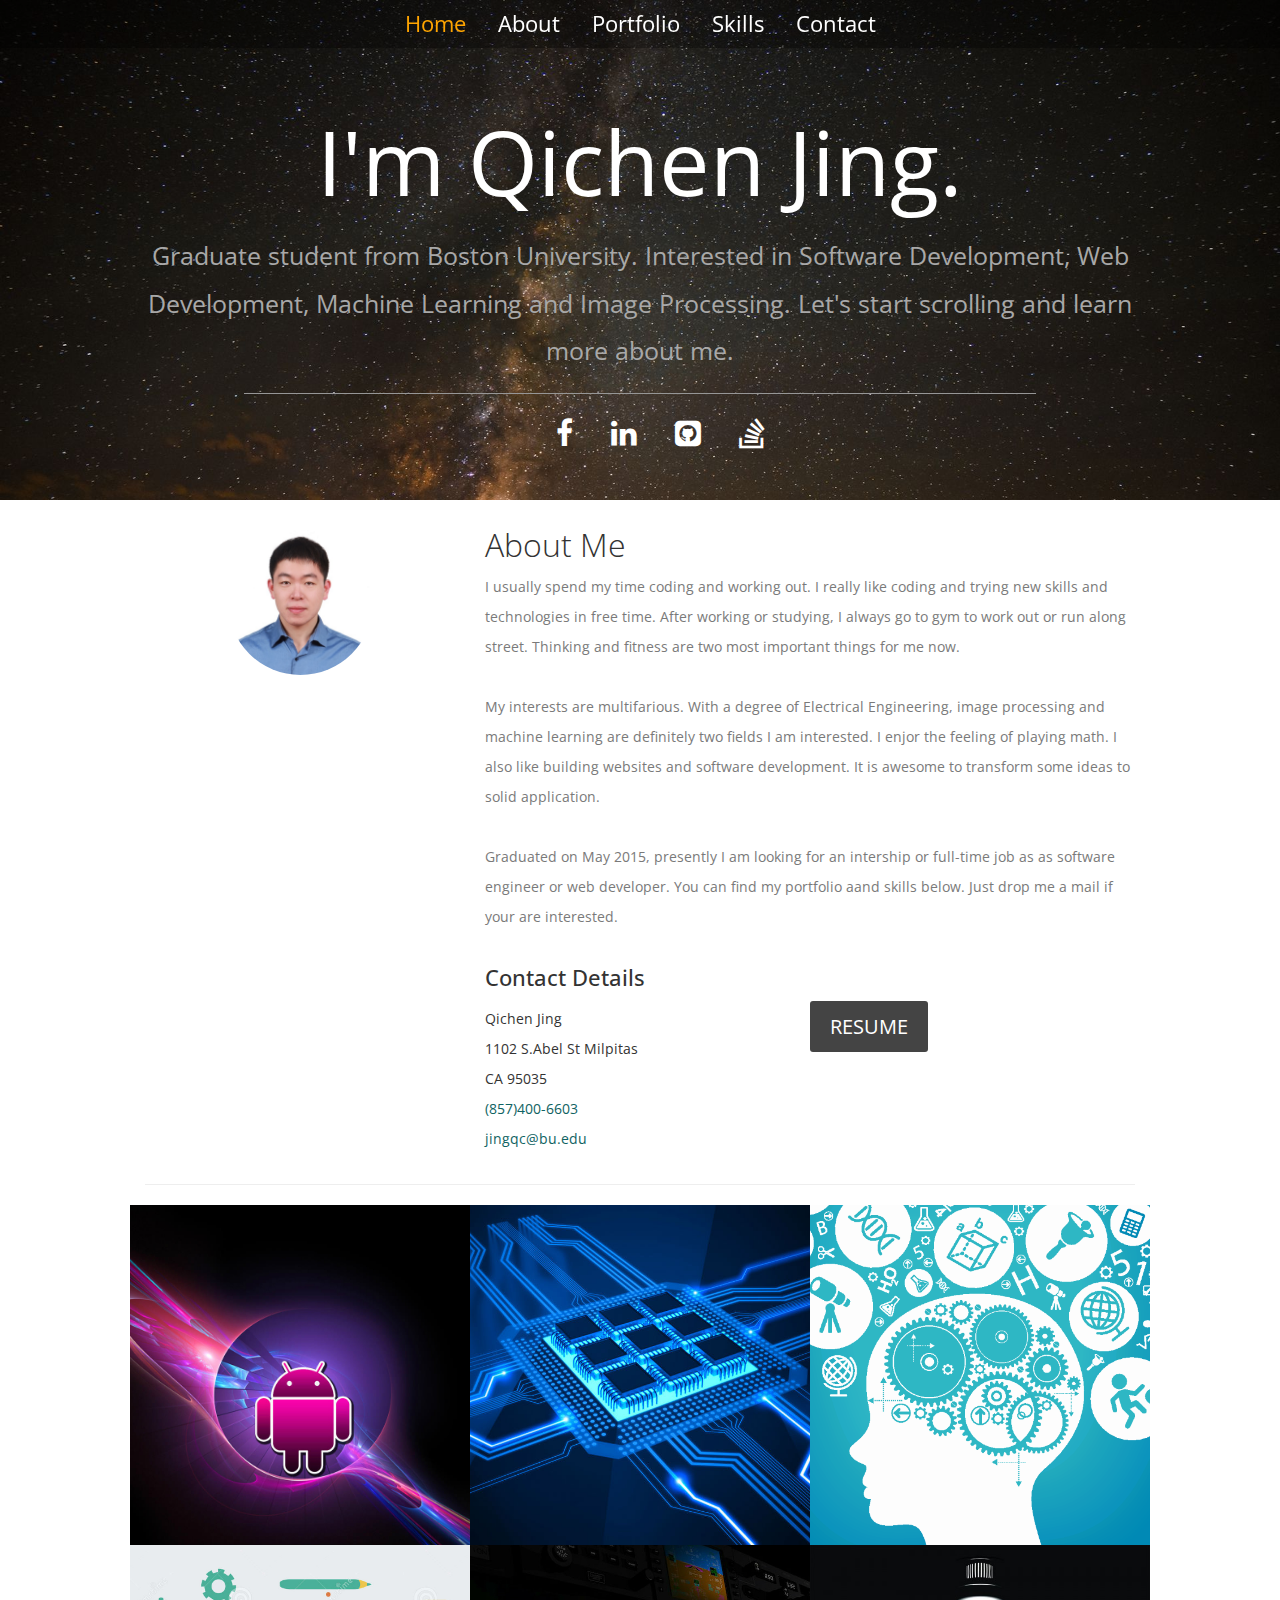
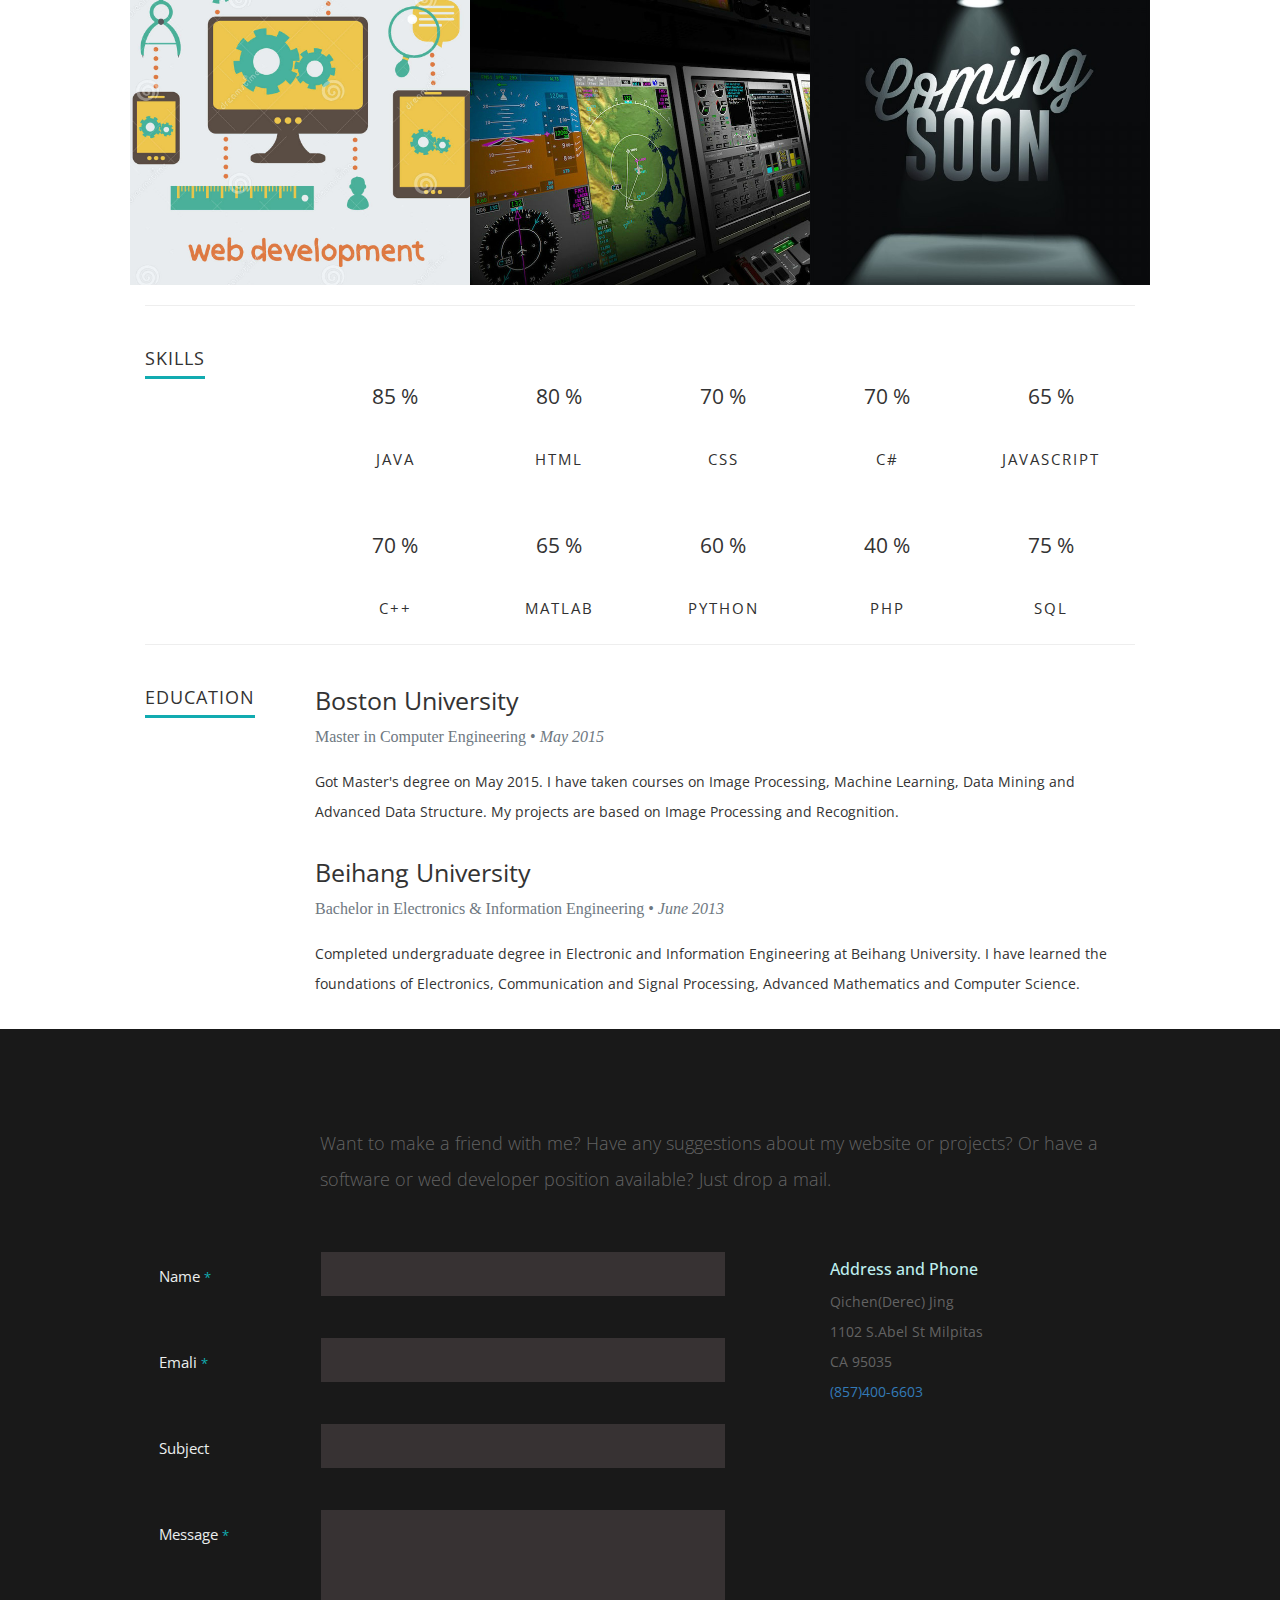
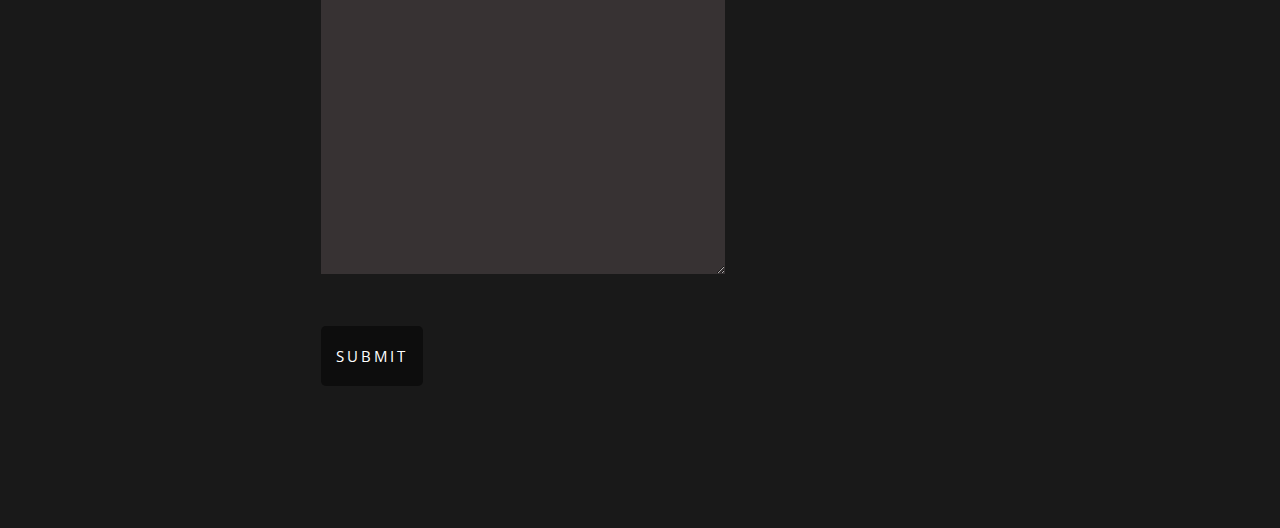
<file: index.html>
<!DOCTYPE html><html lang="en"><head>	<title>Qichen Jing</title>	<meta charset="utf-8">	<meta http-equiv="X-UA-Compatible" content="IE=edge">	<meta name="viewport" content="width=device-width, initial-scale=1.0">	<meta name="keywords" content="Qichen Jing, Derec Jing, Software">	<link rel="stylesheet" href="css/bootstrap.min.css">	<link href="http://fonts.googleapis.com/css?family=Shadows+Into+Light" rel="stylesheet">	<link href="http://fonts.googleapis.com/css?family=Open+Sans" rel="stylesheet">	<link rel="stylesheet" href="css/style.css">	<link rel="stylesheet" href="https://maxcdn.bootstrapcdn.com/font-awesome/4.4.0/css/font-awesome.min.css">	<script src="https://ajax.googleapis.com/ajax/libs/jquery/1.11.3/jquery.min.js"></script>	<script src="js/jquery.easypiechart.min.js"></script>	<script src="js/waypoints.js"></script>	<script src="js/form.js"></script></head><body>	<!-- header part -->	<header class="section" id="home">		<nav id="nav-wrap">			<span class="fontawesome-list-ul hamburger-icon"></span>			<ul id="nav" class="nav">				<li class="current smooth-scroll">					<a class="nav-link" href="#home" id="nav-home">Home</a>				</li>				<li class="smooth-scroll">					<a class="nav-link" href="#about" id="nav-about"> About </a>				</li>				<li class="smooth-scroll">					<a class="nav-link" href="#portfolio" id="nav-portfolio"> Portfolio </a>				</li>				<li class="smooth-scroll">					<a class="nav-link" href="#skills" id="nav-skills"> Skills </a>				</li>				<li class="smooth-scroll">					<a class="nav-link" href="#contact" id="nav-contact"> Contact </a>				</li>			</ul>		</nav>		<div class="container">			<div class="row">				<div class="col-md-12 banner">					<h1 class="banner-title">						I'm Qichen Jing.					</h1>					<h3 class="banner-sub">						Graduate student from Boston University. Interested in Software Development, Web Development, Machine Learning and Image Processing. Let's start scrolling and learn more about me.					</h3>					<hr class="banner-hr">					<ul class="social">						<li class="social-link">							<a class="social-href" href="https://www.facebook.com/qichen.jing" target="_blank">								<i class="fa fa-facebook"></i>							</a>						</li>						<li class="social-link">							<a class="social-href" href="https://www.linkedin.com/in/qichenjing" target="_blank">								<i class="fa fa-linkedin"></i>							</a>						</li>						<li class="social-link">							<a class="social-href" href="https://github.com/QichenJ" target="_blank">								<i class="fa fa-github-square"></i>							</a>						</li>						<li class="social-link">							<a class="social-href" href="http://stackoverflow.com/users/5140744/mrno5xxx" target="_blank">								<i class="fa fa-stack-overflow"></i>							</a>						</li>					</ul>				</div>			</div>		</div>	</header>	<div class="container">		<!--about me-->		<section class="section" id="about">			<div class="row">				<div class="col-lg-4">					<a href="www.baidu.com">						<img class="img-responsive logo" src="images/QichenJ.jpg" alt="Qichen Jing">					</a>				</div>				<div class="col-lg-8">					<h2 class="about-title">About Me</h2>					<p class="about-word">						I usually spend my time coding and working out. I really like coding and trying new skills and technologies in free time. After working or studying, I always go to gym to work out or run along street. Thinking and fitness are two most important things for me now.					</p>					<p class="about-word">						My interests are multifarious. With a degree of Electrical Engineering, image processing and machine learning are definitely two fields I am interested. I enjor the feeling of playing math. I also like building websites and software development. It is awesome to transform some ideas to solid application.					</p>					<p class="about-word">						Graduated on May 2015, presently I am looking for an intership or full-time job as as software engineer or web developer. You can find my portfolio aand skills below. Just drop me a mail if your are interested.					</p>					<div class="contact-info">						<div class="contact-details">							<h2 class="contact-details-title">Contact Details</h2>							<p class="address">								<span>Qichen Jing</span>								<br>								<span>									1102 S.Abel St Milpitas								</span>								<br>								<span>									CA 95035								</span>								<br>								<span>									<a href="tel:+8574006603" class="pho-num">(857)400-6603</a>								</span>								<br>								<span>									<a href="#contact" class="con">jingqc@bu.edu</a>								</span>								<br>							</p>						</div>						<div class="Resume">							<p>								<a href="pdf/QichenJing-BU-SanJose.pdf" target="_blank" class="button">									Resume								</a>							</p>						</div>					</div>				</div>			</div>			<div class="row">				<div class="col-md-12">					<hr>				</div>			</div>		</section>		<!-- portfolio -->		<section class="section" id="portfolio">			<div class="row">				<div class="col-md-4 nopadding">					<a href="html/android.html" target="_blank">						<div class="project-hover">							<h3 class="project-hover-title">Android Development</h3>							<p class="project-hover-word">Personal Projects</p>						</div>						<div>							<img class="img-reponsive project-image" src="images/androidproj.jpg" alt="android proj">						</div>					</a>				</div>				<div class="col-md-4 nopadding">					<a href="html/image.html" target="_blank">						<div class="project-hover">							<h3 class="project-hover-title">Image Proessing</h3>							<p class="project-hover-word">Course Projects</p>						</div>						<div>							<img class="img-reponsive project-image" src="images/imageprocessing.jpg" alt="imageprocessing proj">						</div>					</a>				</div>				<div class="col-md-4 nopadding">					<a href="html/machineLearning.html" target="_blank">						<div class="project-hover">							<h3 class="project-hover-title">Machine Learning</h3>							<p class="project-hover-word">Course Projects</p>						</div>						<div>							<img class="img-reponsive project-image" src="images/machine.png" alt="machine learning proj">						</div>					</a>				</div>			</div>			<div class="row">				<div class="col-md-4 nopadding">					<a href="html/web.html" target="_blank">						<div class="project-hover">							<h3 class="project-hover-title">Web Development</h3>							<p class="project-hover-word">Personal Projects</p>						</div>						<div>							<img class="img-reponsive project-image" src="images/web.jpg" alt="web development">						</div>					</a>				</div>				<div class="col-md-4 nopadding">					<a href="html/intern.html" target="_blank">						<div class="project-hover">							<h3 class="project-hover-title">Internship</h3>							<p class="project-hover-word">Rockwell Collins</p>						</div>						<div>							<img class="img-reponsive project-image" src="images/rockwell.jpg" alt="work experience">						</div>					</a>				</div>				<div class="col-md-4 nopadding">					<img class="img-reponsive project-image-coming" src="images/commingsoon.jpg" alt="coming soon">				</div>			</div>		</section>		<!--add skills-->		<section class="section" id="skills">			<div class="row">				<div class="col-md-12">					<hr>				</div>			</div>			<div class="row">				<div class="col-md-2">					<h1 class="skills-title">						<span class="skills-span">Skills</span>					</h1>				</div>				<div class="col-md-10">					<div class="charts">						<div class="chart" data-percent="85">							<div class="percentage">								<span class="percent">85</span>								%							</div>							<div class="label">Java</div>						</div>						<div class="chart" data-percent="80">							<div class="percentage">								<span class="percent">80</span>								%							</div>							<div class="label">Html</div>						</div>						<div class="chart" data-percent="70">							<div class="percentage">								<span class="percent">70</span>								%							</div>							<div class="label">Css</div>						</div>						<div class="chart" data-percent="70">							<div class="percentage">								<span class="percent">70</span>								%							</div>							<div class="label">C#</div>						</div>						<div class="chart" data-percent="65">							<div class="percentage">								<span class="percent">65</span>								%							</div>							<div class="label">Javascript</div>						</div>						<div class="chart" data-percent="70">							<div class="percentage">								<span class="percent">70</span>								%							</div>							<div class="label">C++</div>						</div>						<div class="chart" data-percent="65">							<div class="percentage">								<span class="percent">65</span>								%							</div>							<div class="label">Matlab</div>						</div>						<div class="chart" data-percent="60">							<div class="percentage">								<span class="percent">60</span>								%							</div>							<div class="label">Python</div>						</div>						<div class="chart" data-percent="40">							<div class="percentage">								<span class="percent">40</span>								%							</div>							<div class="label">PHP</div>						</div>						<div class="chart" data-percent="75">							<div class="percentage">								<span class="percent">75</span>								%							</div>							<div class="label">SQL</div>						</div>					</div>				</div>			</div>		</section>		<!--add education-->		<section class="section" id="education">			<div class="row">				<div class="col-md-12">					<hr>				</div>			</div>			<div class="row">				<div class="col-md-2">					<h1 class="edu-title">						<span class="edu-word">Education</span>					</h1>				</div>				<div class="col-md-10">					<div class="university">						<h3>							Boston University						</h3>						<p class="info">							Master in Computer Engineering							<span>•</span>							<em class="date">May 2015</em>						</p>						<p class="edu">							Got Master's degree on May 2015. I have taken courses on Image Processing, Machine Learning, Data Mining and Advanced Data Structure. My projects are based on Image Processing and Recognition.						</p>					</div>					<div class="university">						<h3>							Beihang University						</h3>						<p class="info">							Bachelor in Electronics & Information Engineering							<span>•</span>							<em class="date">June 2013</em>						</p>						<p class="edu">							Completed undergraduate degree in Electronic and Information Engineering at Beihang University. I have learned the foundations of Electronics, Communication and Signal Processing, Advanced Mathematics and Computer Science.						</p>					</div>				</div>			</div>		</section>	</div>	<!--This is contact section-->	<section class="section nopadding" id="contact">		<div class="row">			<div class="font-envelop columns">				<div class="contact-icon">					<span class="fontawesome-envelope"></span>				</div>			</div>			<div class="cont-word columns">				<p class="cont-title">					Want to make a friend with me? Have any suggestions about my website or projects? Or have a software or wed developer position available? Just drop a mail.				</p>			</div>		</div>		<div class="row">			<div class="contact-form columns">				<form method="post" id="contactForm" name="contactForm" action="contact.php" class="cont-form">					<fieldset class="field">						<div>							<label class="cont-lab" for="contactName">Name								<span class="required">*</span>							</label>							<input class="cont-input" type="text" size="35" id="contactName" name="contactName" required>						</div>						<div>							<label class="cont-lab" for="contactEmail">Emali								<span class="required">*</span>							</label>							<input class="cont-input" type="text" size="35" id="contactEmail" name="contactEmail" required>						</div>						<div>							<label class="cont-lab" for="contactSubject">Subject</label>							<input class="cont-input" type="text" size="35" id="contactSubject" name="contactSubject">						</div>						<div>							<label class="cont-lab" for="contactMessage">Message								<span class="required">*</span>							</label>							<textarea class="cont-text" cols="50" rows="15" id="contactMessage" name="contactMessage" required></textarea>						</div>						<div>							<input type="submit" class="cont-submit">						</div>						<div id="form-message">						</div>					</fieldset>				</form>			</div>			<aside class="contact-info-tail columns">				<div class="widget_contact">					<h4 class="contact-title">Address and Phone</h4>					<p class="address">						Qichen(Derec) Jing						<br>						1102 S.Abel St Milpitas						<br>						CA 95035						<br>						<span>							<a href="tel:+18574006603">(857)400-6603</a>						</span>					</p>				</div>			</aside>		</div>	</section>	<script src="js/helper.js"></script></body></html>
</file>
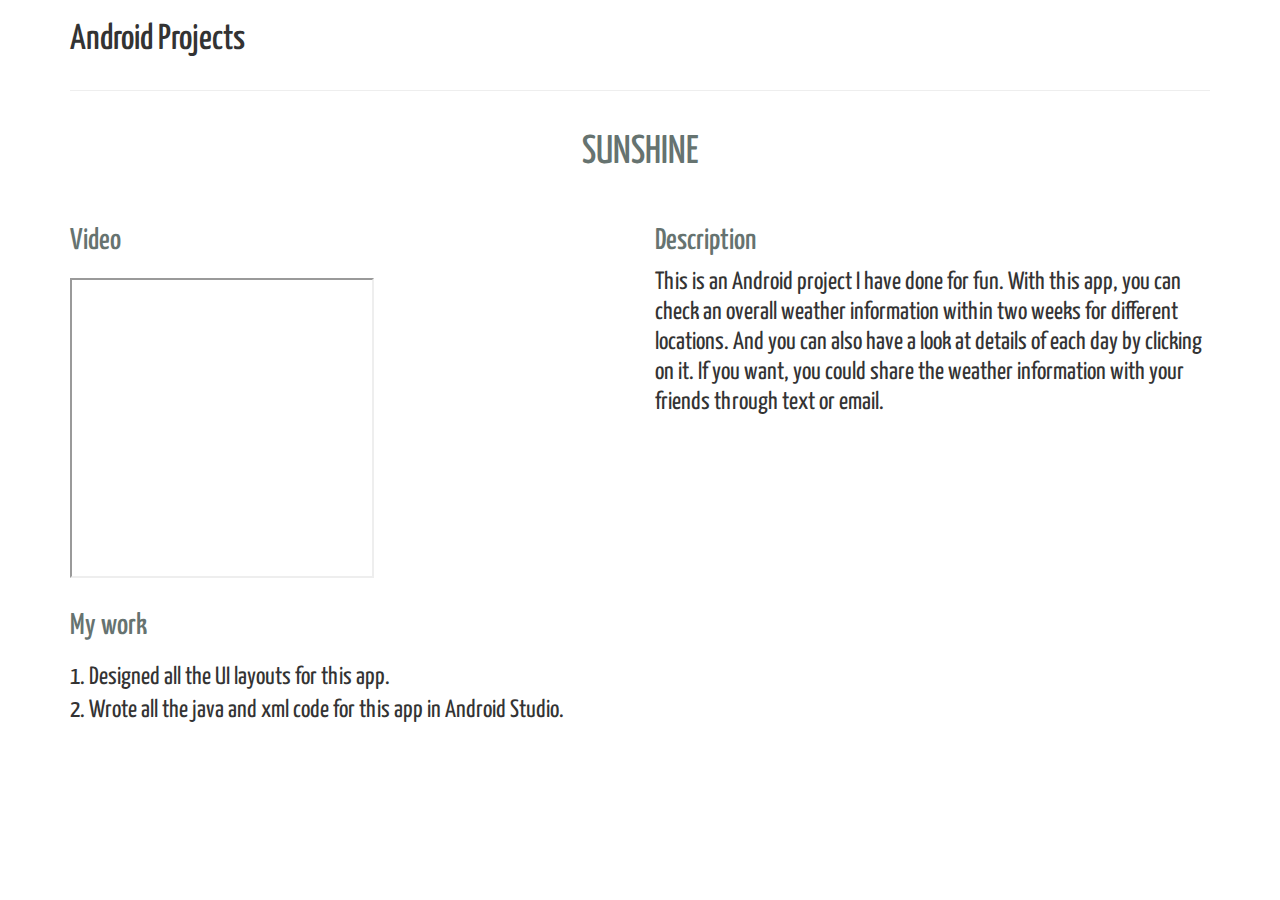
<file: html/android.html>
<!DOCTYPE html>
<html lang="en">
	<head>
		<title>Android Projects</title>
		<meta charset="utf-8">
		<meta http-equiv="X-UA-Compatible" content="IE=edge">
		<meta name="viewport" content="width=device-width, initial-scale=1.0">
		<link rel="stylesheet" href="../css/bootstrap.min.css">
		<link href='http://fonts.googleapis.com/css?family=Yanone+Kaffeesatz' rel='stylesheet' type='text/css'>
		<link rel="stylesheet" href="../css/projects.css">
	</head>
	<body>
		<div class="container">
			<div class="row">
				<div class="col-md-12">
					<h1 class="head">Android Projects</h1>
				</div>
			</div>
			<hr>
			<div class="row">
				<div class="col-md-12">
					<h2 class="projectName">SunShine</h2>
				</div>
			</div>
			<div class="row description-cube">
				<div class="col-md-6">
					<h3>Video</h3>
					<iframe class="youtube-player" style="widht:100%;height:300px;" src="http://www.youtube.com/embed/ymdSM6o2uXY" allowFullScreen></iframe>
				</div>
				<div class="col-md-6">
					<h3>Description</h3>
					<span class="description">This is an Android project I have done for fun. With this app, you can check an overall weather information within two weeks for different locations. And you can also have a look at details of each day by clicking on it. If you want, you could share the weather information with your friends through text or email.</span>
				</div>
			</div>
			<div class="row work-cube">
				<div class="col-md-12 display=inline-block">
					<h3>My work</h3>
					<span class="work">
						1. Designed all the UI layouts for this app.
					</span>
					<br>
					<span class="work">
						2. Wrote all the java and xml code for this app in Android Studio.
 					</span>
				</div>
			</div>
		</div>
	</body>
</html>
</file>
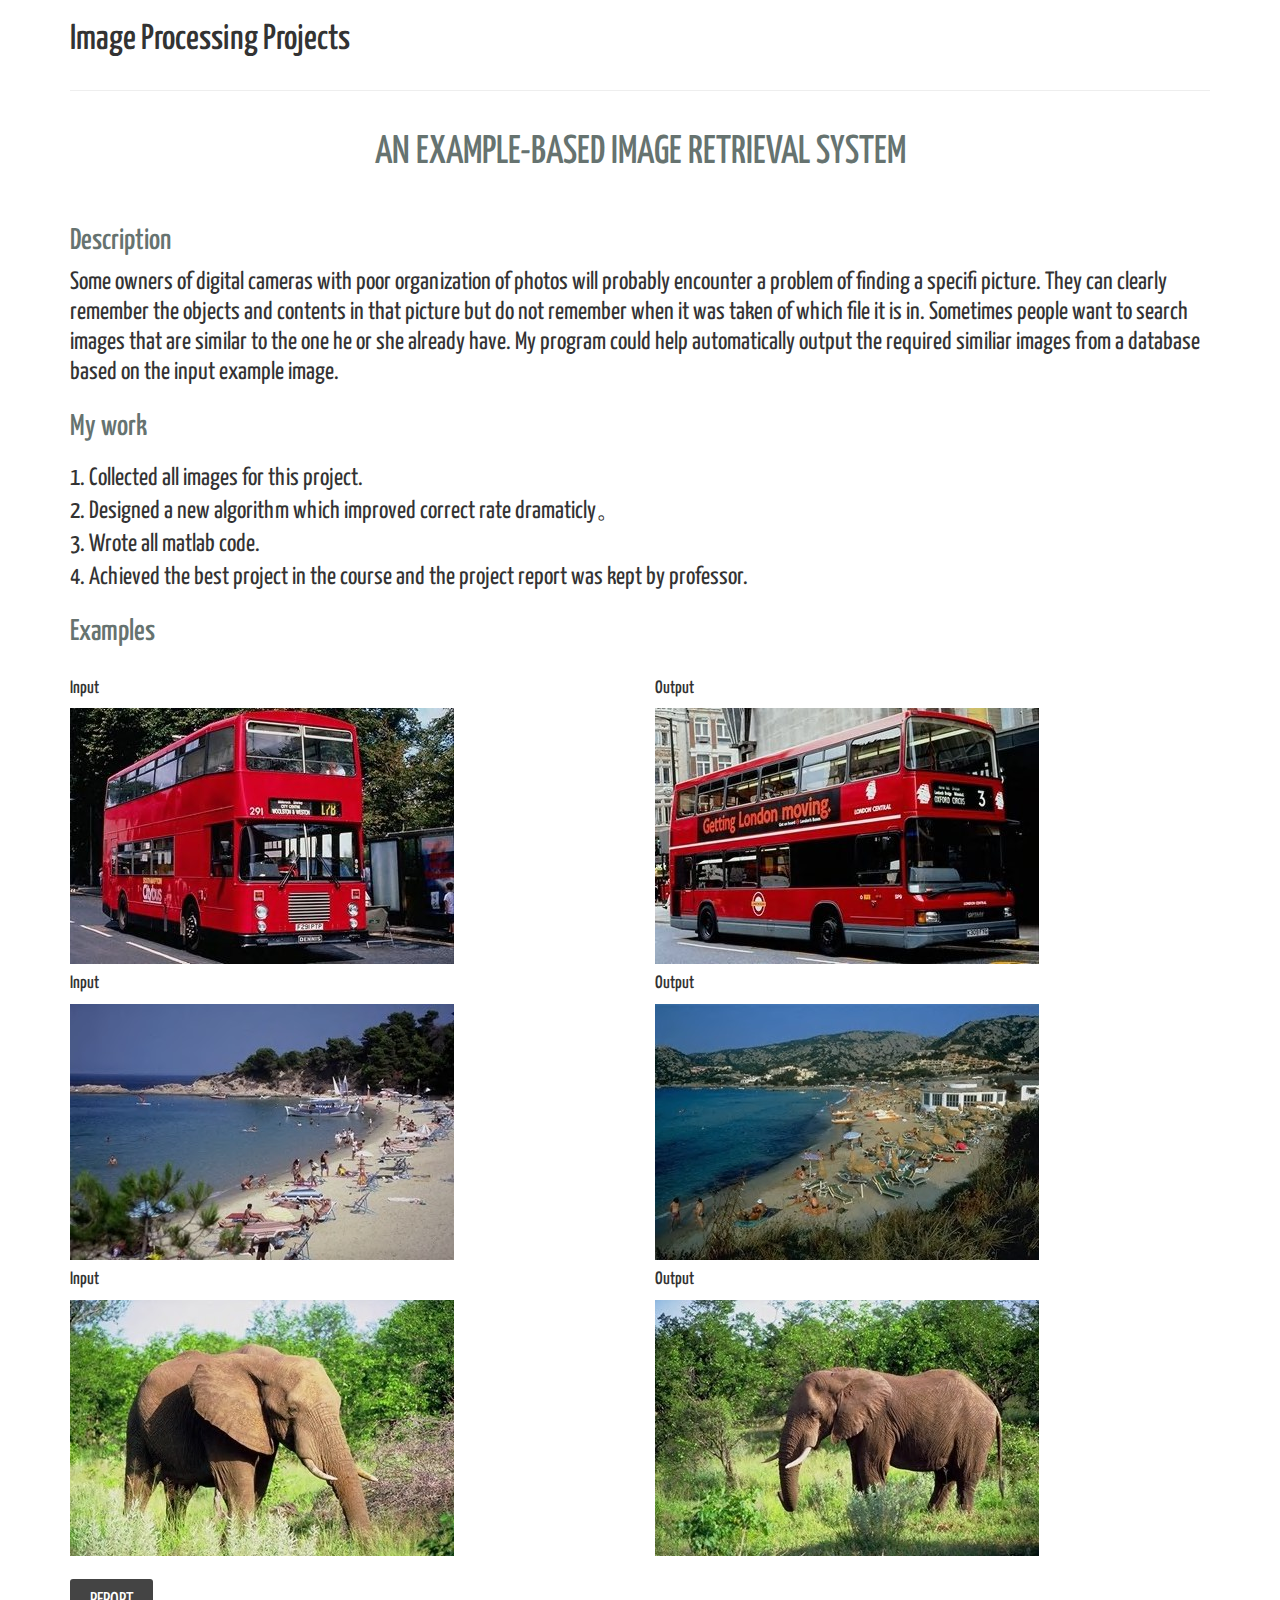
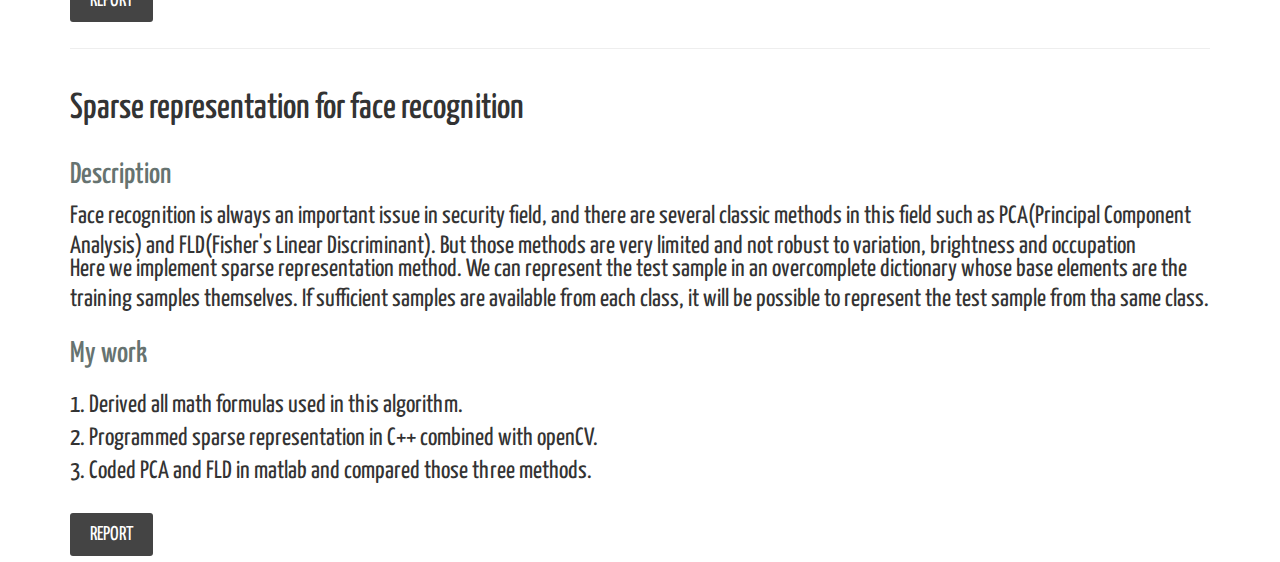
<file: html/image.html>
<!DOCTYPE html>
<html lang="en">
	<head>
		<title>Image Processing Projects</title>
		<meta charset="utf-8">
		<meta http-equiv="X-UA-Compatible" content="IE=edge">
		<meta name="viewport" content="width=device-width, initial-scale=1.0">
		<link rel="stylesheet" href="../css/bootstrap.min.css">
		<link rel="stylesheet" href="../css/projects.css">
		<link href='http://fonts.googleapis.com/css?family=Yanone+Kaffeesatz' rel='stylesheet' type='text/css'>
	</head>
	<body>
		<div class="container">
			<div class="row">
				<div class="col-md-12">
					<h1 class="head">Image Processing Projects</h1>
				</div>
			</div>
			<hr>
			<div class="projects">
				<div class="row">
					<div class="col-md-12">
						<h2 class="projectName">An Example-based Image Retrieval System</h2>
					</div>
				</div>
				<div class="row">
					<div class="col-md-12">
						<h3>Description</h3>
						<span class="description">
							Some owners of digital cameras with poor organization of photos will probably encounter a problem of finding a specifi picture. They can clearly remember the objects and contents in that picture but do not remember when it was taken of which file it is in. Sometimes people want to search images that are similar to the one he or she already have. My program could help automatically output the required similiar images from a database based on the input example image.
						</span>
					</div>
				</div>
				<div class="row">
					<div class="col-md-12">
						<h3>My work</h3>
						<span class="work">
							1. Collected all images for this project.
						</span>
						<br>
						<span class="work">
							2. Designed a new algorithm which improved correct rate dramaticly。
						</span>
						<br>
						<span class="work">
							3. Wrote all matlab code.
						</span>
						<br>
						<span class="work">
							4. Achieved the best project in the course and the project report was kept by professor.
						</span>
					</div>
				</div>
				<div class="example-image">
					<div class="row">
						<div class="col-md-12">
							<h3>Examples</h3>
						</div>
					</div>
					<div class="row">
						<div class="col-md-6">
							<h4>Input</h4>
							<img src="../images/img-proj/i1.jpg" alt="Input 1">
						</div>
						<div class="col-md-6">
							<h4>Output</h4>
							<img src="../images/img-proj/o1.jpg" alt="Onput 1">
						</div>
					</div>
				</div>
				<div class="example-image">
					<div class="row">
						<div class="col-md-6">
							<h4>Input</h4>
							<img src="../images/img-proj/i2.jpg" alt="Input 2">
						</div>
						<div class="col-md-6">
							<h4>Output</h4>
							<img src="../images/img-proj/o2.jpg" alt="Onput 2">
						</div>
					</div>
				</div>
				<div class="example-image">
					<div class="row">
						<div class="col-md-6">
							<h4>Input</h4>
							<img src="../images/img-proj/i3.jpg" alt="Input 3">
						</div>
						<div class="col-md-6">
							<h4>Output</h4>
							<img src="../images/img-proj/o3.jpg" alt="Onput 3">
						</div>
					</div>
				</div>
				<div class="row">
					<div class="col-md-12">
						<p style="margin-top:30px">
							<a href="../pdf/image-retrieval.pdf" class="button" target="_blank">Report</a>
						</p>
					</div>
				</div>
				<hr>
			</div>
			<div class="projects">
				<div class="row">
					<div class="col-md-12">
						<h1 class="head">Sparse representation for face recognition</h1>
					</div>
				</div>
				<div class="row">
					<div class="col-md-12">
						<h3>Description</h3>
						<span class="description">Face recognition is always an important issue in security field, and there are several classic methods in this field such as PCA(Principal Component Analysis) and FLD(Fisher's Linear Discriminant). But those methods are very limited and not robust to variation, brightness and occupation</span>
						<span class="description">
							Here we implement sparse representation method. We can represent the test sample in an overcomplete dictionary whose base elements are the training samples themselves. If sufficient samples are available from each class, it will be possible to represent the test sample from tha same class.
						</span>
					</div>
				</div>
				<div class="row">
					<div class="col-md-12">
						<h3>My work</h3>
						<span class="work">
							1. Derived all math formulas used in this algorithm.
						</span>
						<br>
						<span class="work">
							2. Programmed sparse representation in C++ combined with openCV.
						</span>
						<br>
						<span class="work">
							3. Coded PCA and FLD in matlab and compared those three methods.
						</span>
					</div>
				</div>
				<div class="row">
					<div class="col-md-12">
						<p style="margin-top:30px">
							<a href="../pdf/sparse-representation.pdf" class="button" target="_blank">Report</a>
						</p>
					</div>
				</div>
			</div>
		</div>
	</body>
</html>
</file>
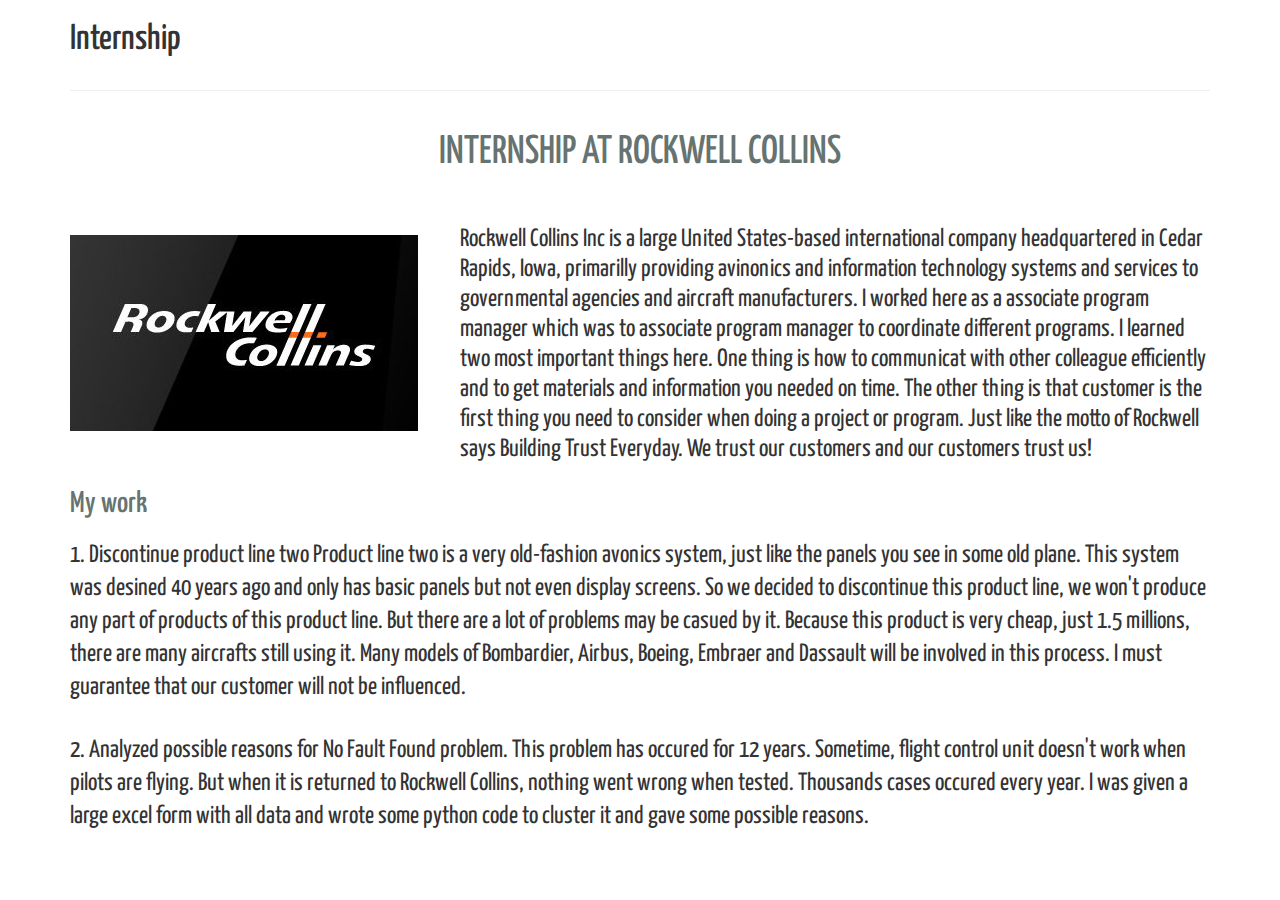
<file: html/intern.html>
<!DOCTYPE html>
<html lang="en">
	<head>
		<title>Intern</title>
		<meta charset="utf-8">
		<meta http-equiv="X-UA-Compatible" content="IE=edge">
		<meta name="viewport" content="width=device-width, initial-scale=1.0">
		<link rel="stylesheet" href="../css/bootstrap.min.css">
		<link rel="stylesheet" href="../css/projects.css">
		<link href='http://fonts.googleapis.com/css?family=Yanone+Kaffeesatz' rel='stylesheet' type='text/css'>
	</head>
	<body>
		<div class="container">
			<div class="row">
				<div class="col-md-12">
					<h1 class="head">
						Internship
					</h1>
				</div>
			</div>
			<hr>
			<div class="projects">
				<div class="row">
					<div class="col-md-12">
						<h2 class="projectName">
							Internship at Rockwell Collins
						</h2>
					</div>
				</div>
				<div class="row">
					<div class="col-md-4">
						<a href="https://www.rockwellcollins.com" target="_blank">
							<img src="../images/img-proj/rockproj.jpg" alt="rockwell collins logo" class="img-responsive" style="margin-top:30px">
						</a>
					</div>
					<div class="col-md-8">
						<span class="description" style="margin-top:20px">
							Rockwell Collins Inc is a large United States-based international company headquartered in Cedar Rapids, Iowa, primarilly providing avinonics and information technology systems and services to governmental agencies and aircraft manufacturers. I worked here as a associate program manager which was to associate program manager to coordinate different programs. I learned two most important things here. One thing is how to communicat with other colleague efficiently and to get materials and information you needed on time. The other thing is that customer is the first thing you need to consider when doing a project or program. Just like the motto of Rockwell says Building Trust Everyday. We trust our customers and our customers trust us!
						</span>
					</div>
				</div>
				<div class="row">
					<div class="col-md-12">
						<h3>My work</h3>
						<span class="work">
							1. Discontinue product line two
							<span class="wording">
								Product line two is a very old-fashion avonics system, just like the panels you see in some old plane. This system was desined 40 years ago and only has basic panels but not even display screens. So we decided to discontinue this product line, we won't produce any part of products of this product line. But there are a lot of problems may be casued by it. Because this product is very cheap, just 1.5 millions, there are many aircrafts still using it.  Many models of Bombardier, Airbus, Boeing, Embraer and Dassault will be involved in this process. I must guarantee that our customer will not be influenced.
							</span>
						</span>
						<br>
						<br>
						<span class="work">
							2. Analyzed possible reasons for No Fault Found problem.
							<span class="wording">
								This problem has occured for 12 years. Sometime, flight control unit doesn't work when pilots are flying. But when it is returned to Rockwell Collins, nothing went wrong when tested. Thousands cases occured every year. I was given a large excel form with all data and wrote some python code to cluster it and gave some possible reasons.
							</span>
						</span>
					</div>
				</div>
			</div>
		</div>
	</body>
</html>
</file>
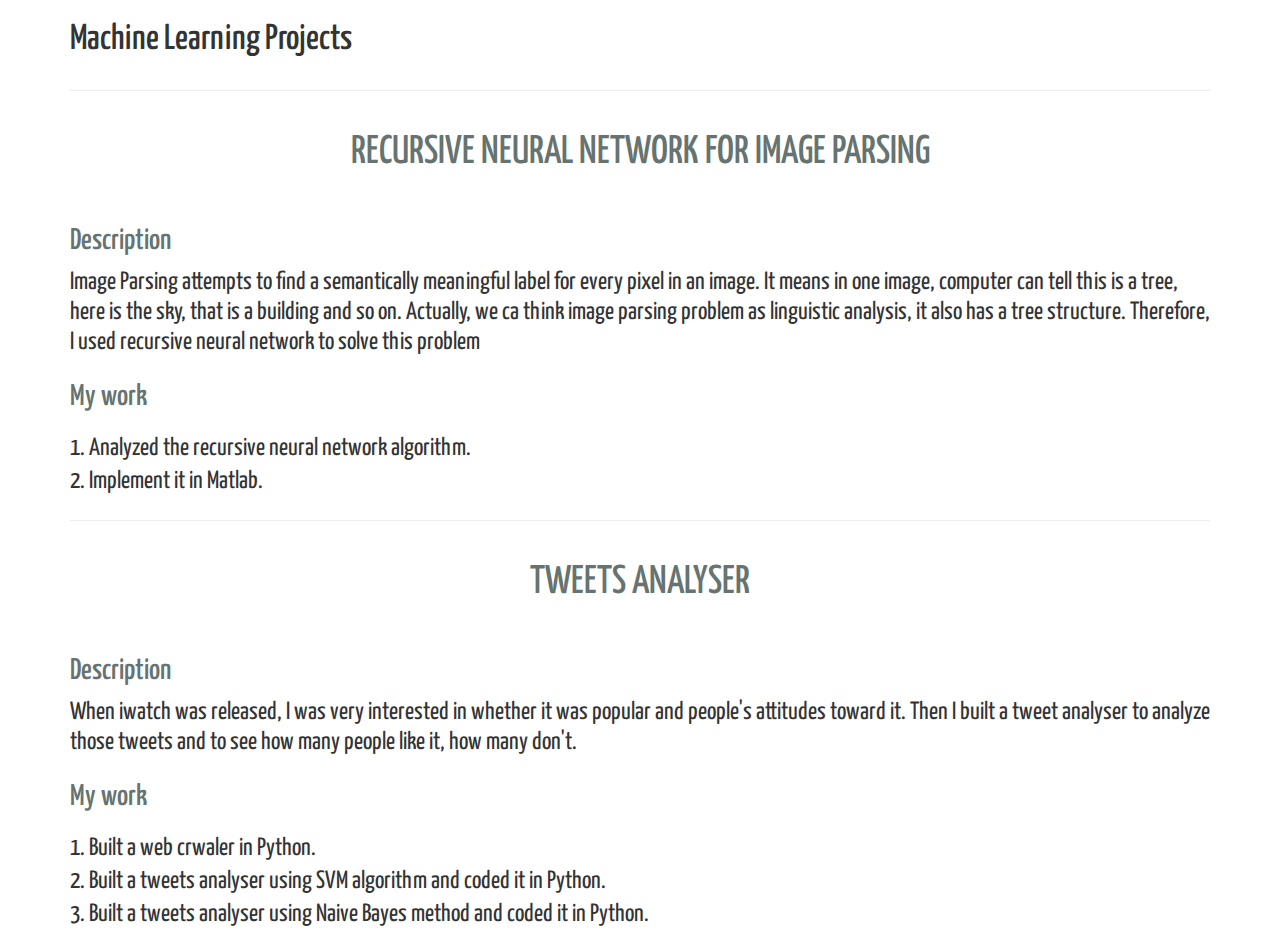
<file: html/machineLearning.html>
<!DOCTYPE html>
<html lang="en">
	<head>
		<title>Machine Learning Projects</title>
		<meta charset="utf-8">
		<meta http-equiv="X-UA-Compatible" content="IE=edge">
		<meta name="viewport" content="width=device-width, initial-scale=1.0">
		<link rel="stylesheet" href="../css/bootstrap.min.css">
		<link rel="stylesheet" href="../css/projects.css">
		<link href='http://fonts.googleapis.com/css?family=Yanone+Kaffeesatz' rel='stylesheet' type='text/css'>
	</head>
	<body>
		<div class="container">
			<div class="row">
				<div class="col-md-12">
					<h1 class="head">Machine Learning Projects</h1>
				</div>
			</div>
			<hr>
			<div class="projects">
				<div class="row">
					<div class="col-md-12">
						<h2 class="projectName">
							Recursive Neural Network for image parsing
						</h2>
					</div>
				</div>
				<div class="row">
					<div class="col-md-12">
						<h3>Description</h3>
						<span class="description">
							Image Parsing attempts to find a semantically meaningful label for every pixel in an image. It means in one image, computer can tell this is a tree, here is the sky, that is a building and so on. Actually, we ca think image parsing problem as linguistic analysis, it also has a tree structure. Therefore, I used recursive neural network to solve this problem
						</span>
					</div>
				</div>
				<div class="row">
					<div class="col-md-12">
						<h3>My work</h3>
						<span class="work">
							1. Analyzed the recursive neural network algorithm.
						</span>
						<br>
						<span class="work">
							2. Implement it in Matlab.
						</span>
					</div>
				</div>
			</div>
			<hr>
			<div class="projects">
				<div class="row">
					<div class="col-md-12">
						<h2>Tweets Analyser</h2>
					</div>
				</div>
				<div class="row">
					<div class="col-md-12">
						<h3>Description</h3>
						<span class="description">
							When iwatch was released, I was very interested in whether it was popular and people's attitudes toward it. Then I built a tweet analyser to analyze those tweets and to see how many people like it, how many don't.
						</span>
					</div>
				</div>
				<div class="row">
					<div class="col-md-12">
						<h3>My work</h3>
						<span class="work">
							1. Built a web crwaler in Python.
						</span>
						<br>
						<span class="work">
							2. Built a tweets analyser using SVM algorithm and coded it in Python.
						</span>
						<br>
						<span class="work">
							3. Built a tweets analyser using Naive Bayes method and coded it in Python.
						</span>
					</div>
				</div>
			</div>
		</div>
	</body>
</html>
</file>
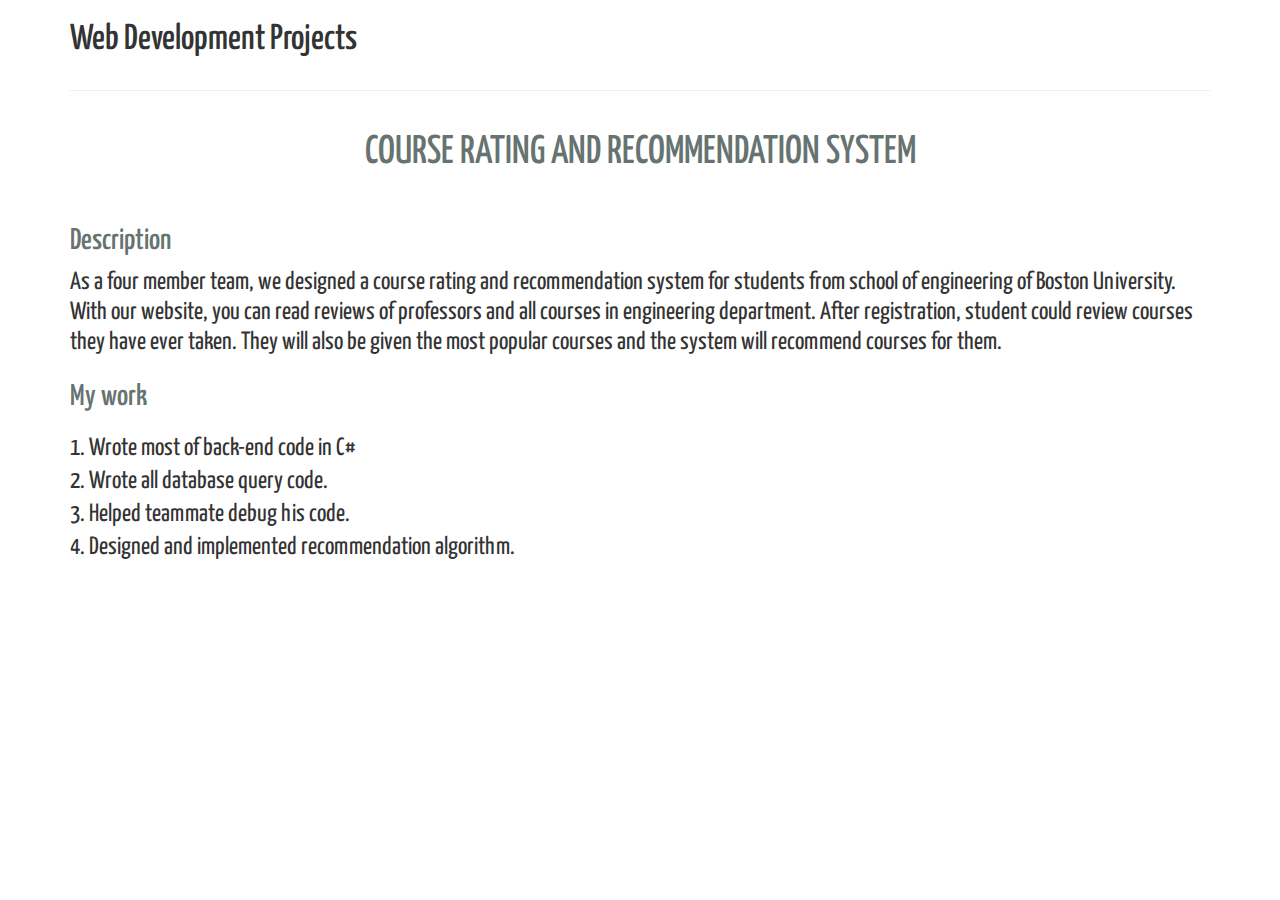
<file: html/web.html>
<!DOCTYPE html>
 <html lang="en">
 	<head>
 		<title>Web Development Projects</title>
 		<meta charset="utf-8">
 		<meta http-equiv="X-UA-Compatible" content="IE=edge">
 		<meta name="viewport" content="width=device-width, initial-scale=1.0">
 		<link rel="stylesheet" href="../css/bootstrap.min.css">
		<link rel="stylesheet" href="../css/projects.css">
		<link href='http://fonts.googleapis.com/css?family=Yanone+Kaffeesatz' rel='stylesheet' type='text/css'>
 	</head>
 	<body>
 		<div class="container">
 			<div class="row">
 				<div class="col-md-12">
 					<h1 class="head">Web Development Projects</h1>
 				</div>
 			</div>
 			<hr>
 			<div class="projects">
 				<div class="row">
 					<div class="col-md-12">
 						<h2 class="projectName">
 							Course Rating and Recommendation System
 						</h2>
 					</div>
 				</div>
 				<div class="row">
 					<div class="col-md-12">
 						<h3>Description</h3>
 						<span class="description">
 							As a four member team, we designed a course rating and recommendation system for students from school of engineering of Boston University. With our website, you can read reviews of professors and all courses in engineering department. After registration, student could review courses they have ever taken. They will also be given the most popular courses and the system will recommend courses for them.
 						</span>
 					</div>
 				</div>
 				<div class="row">
 					<div class="col-md-12">
 						<h3>My work</h3>
 						<span class="work">
 							1. Wrote most of back-end code in C#
 						</span>
 						<br>
 						<span class="work">
 							2. Wrote all database query code.
 						</span>
 						<br>
 						<span class="work">
 							3. Helped teammate debug his code.
 						</span>
 						<br>
 						<span class="work">
 							4. Designed and implemented recommendation algorithm.
 						</span>
 					</div>
 				</div>
 			</div>
 		</div>
	</body>
 </html>
</file>
<file: css/projects.css>
body {
	font-family: 'Yanone Kaffeesatz', sans-serif;
	line-height: 30px;

}


h2 {
	text-align: center;
	font-size: 40px;
	margin-bottom: 30px;
	text-transform: uppercase;
	color: #667370;
}


h3 {
	font-size: 30px;
	margin-bottom: 20px;
	color: #667370;
}

.description {
	font-size: 25px;
	margin-top: -10px;
	display: inline-block;
}


.work {
	font-size: 25px;
}

.work-cube {
	margin-bottom: 30px;
}


.button {
	padding: 12px 20px;
	cursor: pointer;
	height: auto;
	border: none;
	background-color: #444;
	border-radius: 3px;
	color: #fff;
	font-size: 20px;
	text-transform: uppercase;
}

.button:hover {
	text-decoration: none;
	transition: .5s ease-in-out;
	color: #11ABB0;
}

p.wording {
	color: #667370;
	font-size: 20px;
}
</file>
<file: css/style.css>
@import url(http://weloveiconfonts.com/api/?family=brandico|fontawesome|zocial);

/* brandico */
[class*="brandico-"]:before {
	font-family: "brandico", sans-serif;
}

/* fontawesome */
[class*="fontawesome-"]:before {
	font-family: "FontAwesome", sans-serif;
}

/* zocial */
[class*="zocial-"]:before {
	font-family: "zocial", sans-serif;
}

a:hover {
	text-decoration: none;
}

body {
	font: 14px/30px "Open Sans", sans-serif;
	width: 100%;
}

h3 {
	font: 25px/30px "Open Sans", sans-serif;
}

#home {
	height: 500px;
	position: relative;
	width: 100%;
	min-height: 500px;
	background-image: url("../images/b5.jpg");
	background-position: 50% 0;
	background-color: #161415;
	background-size: cover;
	-webkit-background-size: cover;
	margin: 0 0 30px 0;
}

.banner {
	height: 100%;
	vertical-align: middle;
	margin: 80px 0 0 0;
}

.banner-title {
	font: 90px "Open Sans", sans-serif;
	text-align: center;
	color: #fff;
}

.banner-sub {
	font: 25px/1.9em "Open Sans", sans-serif;
	color: #a8a8a8;
	margin: 0 auto;
	text-align: center;
}

.banner-hr {
	width: 80%;
	margin: 18px auto 24px auto;
	border-color: rgb(150, 150, 150);
}

.social {
	margin: 24px 0;
	font-size: 30px;
	text-align: center;
}

.social-link {
	display: inline-block;
	margin: 0 15px;
}

.social-href {
	color: #fff;
}

.social-href:hover {
	color: #11abb0;
	transition: color .3s ease-in-out;
}

.nopadding {
	padding: 0;
}

.about-title {
	font-size: 32px;
	line-height: 30px;
	font-weight: 300;
	margin: 0 0 12px 0;
}

.about-word {
	margin: 0 0 30px 0;
	line-height: 30px;
	color: #7a7a7a;
}

.contact-details {
	width: 50%;
	float: left;
}

.pho-num {
	color: #106363;
}

.con {
	color: #106363;
}

.contact-details-title {
	font-size: 22px;
	line-height: 30px;
	margin: 0 0 12px 0;
}

.edu {
	margin: 0 0 30px 0;
}

.button {
	line-height: 30px;
	padding: 12px 20px;
	cursor: pointer;
	height: auto;
	border: none;
	background-color: #444;
	border-radius: 3px;
	color: #fff;
	font-size: 20px;
	text-transform: uppercase;
}

.button:hover {
	text-decoration: none;
	color: #11abb0;
	transition: .5s ease-in-out;
}

.contact-info {
	width: 100%;
}

.Resume {
	width: 50%;
	height: auto;
	float: left;
	margin: 50px 0 0 0;
}

.project-image {
	width: 100%;
	height: 100%;
}

.project-image-coming {
	width: 100%;
	height: 100%;
}

.project-image:hover {
	opacity: 0.3;
}

.project-hover {
	width: 100%;
	height: 100%;
	opacity: 0;
	padding: 0 10px;
	position: absolute;
	transition: opacity 1s ease 0s;
}

.project-hover-title {
	padding: 0 8%;
	margin: 15% 0 0 0;
	font-size: 150%;
	font-weight: 400;
}

.project-hover-word {
	padding: 0 8%;
	margin: 10px 0 0 0;
	color: rgba(44, 164, 209, 1);
}

.project-hover:hover {
	opacity: 1;
	background-color: rgba(255, 255, 255, .86);
}

.logo {
	background-color: rgb(255,255,255);
	width: 145px;
	margin: 0 auto;
	border-radius: 100%;
}

#nav-wrap {
	font: 22px "Open Sans", sans-serif;
	width: 100%;
	margin: 0 auto;
	left: 0;
	top: 0;
	position: fixed;
	z-index: 100;
}

#nav {
	text-align: center;
	padding: 0;
	width: 100%;
	background: rgba(0, 0, 0, 0.3);
	z-index: 100;
}

.smooth-scroll {
	height: 48px;
	display: inline-block;
}

.nav-link {
	color: white;
	padding: 8px 13px;
	display: inline-block;
	text-align: center;
}

.nav-link:hover {
	color: white;
}

.nav-link:focus {
	color: white;
	text-decoration: none;
}

.skills-title {
	font: 18px/24px "Open Sans", sans-serif;
	text-transform: uppercase;
	letter-spacing: 1px;
}

.skills-span {
	border-bottom: 3px solid rgb(17, 171, 176);
	padding: 0 0 6px 0;
}

.edu-title {
	font: 18px/24px "Open Sans", sans-serif;
	text-transform: uppercase;
	letter-spacing: 1px;
}

.edu-word {
	border-bottom: 3px solid rgb(17, 171, 176);
	padding: 0 0 6px 0;
}

.charts {
	width: 100%;
	height: 100%;
}

.chart {
	position: relative;
	width: 100px;
	height: 100px;
	margin: 20px 30px;
	text-align: center;
	display: inline-block;
}

canvas {
	position: absolute;
	top: 0;
	left: 0;
}

.percentage {
	width: 100px;
	height: 100px;
	line-height: 100px;
	text-align: center;
	font-size: 150%;
}

.label {
	font: 15px "Open Sans", sans-serif;
	color: #313131;
	text-transform: uppercase;
	letter-spacing: 2px;
	font-weight: normal;
	position: relative;
	width: 100px;
	margin: 0.2em 0 0.3em 0;
}

.info {
	font: 16px/24px librebaskerville-italic, serif;
	color: #6e7881;
	margin: 9px 0 18px 0;
}

#contact {
	background-color: rgb(25, 25, 25);
	padding: 96px 0 102px 0;
	color: #636363;
	width: 100%;
	height: 100%;
}

.cont-title {
	font: 100 18px/36px "Open Sans", sans-serif;
	margin: 0 0 50px 0;
	width: 100%;
}

.cont-form {
	margin: 0 0 30px 0;
}

.field {
	border: 0;
	margin: 0 0 24px 0;
}

.cont-lab {
	font: 15px/24px "Open Sans", sans-serif;
	margin: 12px 0;
	color: #ebeeee;
	width: 26%;
	float: left;
}

.row {
	width: 96%;
	max-width: 1020px;
	margin: 0 auto;
}

.cont-input {
	padding: 10px 20px;
	color: #eee;
	background: #373233;
	margin: 0 0 42px 0;
	border: 0;
	outline: none;
	font-size: 15px;
	line-height: 24px;
	width: 65%;
}

.cont-input:focus {
	background-color: #11abb0;
}

.cont-text:focus {
	background-color: #11abb0;
}

.required {
	color: #11abb0;
	font-size: 13px;
}

.cont-text {
	color: #eee;
	background: #373233;
	margin: 0 0 42px 0;
	border: 0;
	outline: none;
	font-size: 15px;
	line-height: 24px;
	width: 65%;
}

.cont-submit {
	text-transform: uppercase;
	letter-spacing: 3px;
	background: #0d0d0d;
	color: #fff;
	border: none;
	cursor: pointer;
	font-size: 15px;
	height: auto;
	margin: 0 0 0 26%;
	padding: 15px;
	border-radius: 5px;
	width: auto;
}

.cont-submit:hover {
	color: #0d0d0d;
	background-color: #fff;
	transition: 1s;
}

.columns {
	position: relative;
	padding: 0 20px;
	float: left;
	min-height: 1px;
}

.contact-form {
	width: 66.666667%;
}

.contact-info-tail {
	width: 33.333333%;
}

.font-envelop {
	width: 16.666667%;
	height: 100%;
}

.cont-word {
	width: 83.333333%;
	height: auto;
}

.contact-title {
	font-size: 16px;
	line-height: 24px;
	font-family: "Open Sans", sans-serif;
	color: #beeeee;
	margin-bottom: 6px;
}

.hamburger-icon {
	font-size: 20px;
	padding: 10px;
	display: none;
	background-color: rgba(39, 167, 189, 0.6);
}

.contact-icon {
	font-size: 60px;
	padding: 20px 0 0 10px;
	width: 100%;
}

@media screen and (max-width: 750px) {
	.contact-icon {
		display: none;
	}

	.cont-word {
		width: 100%;
	}

	.banner-title {
		font-size: 50px;
	}

}

@media screen and (max-width: 600px) {
	.columns {
		float: none;
		width: auto;
		text-align: center;
	}

	.contact-form {
		width: 100%;
	}

	.contact-info-tail {
		width: 100%;
	}

	.font-envelop {
		width: 100%;
	}

	.banner-title {
		font-size: 35px;
	}

	.banner-sub {
		font-size: 20px;
	}

	.cont-submit {
		margin-left: 0;
	}

}

@media screen and (max-width: 600px) {
	#nav-wrap {
		width: auto;
		font: 14px "Open Sans", sans-serif;
	}

	#nav {
		display: none;
	}

	.smooth-scroll {
		display: block;
		width: auto;
	}

	.hamburger-icon {
		display: block;
	}
}

.success {
	padding: 1em;
	margin-bottom: 0.75rem;
	text-shadow: 0 1px 0 rgba(255, 255, 255, 0.5);
	color: #468847;
	background-color: #dff0d8;
	border: 1px solid #d6e9c6;
	-webkit-border-radius: 4px;
	-moz-border-radius: 4px;
	border-radius: 4px;
}

.error {
	padding: 1em;
	margin-bottom: 0.75rem;
	text-shadow: 0 1px 0 rgba(255, 255, 255, 0.5);
	color: #b94a48;
	background-color: #f2dede;
	border: 1px solid rgba(185, 74, 72, 0.3);
	-webkit-border-radius: 4px;
	-moz-border-radius: 4px;
	border-radius: 4px;
}
</file>
